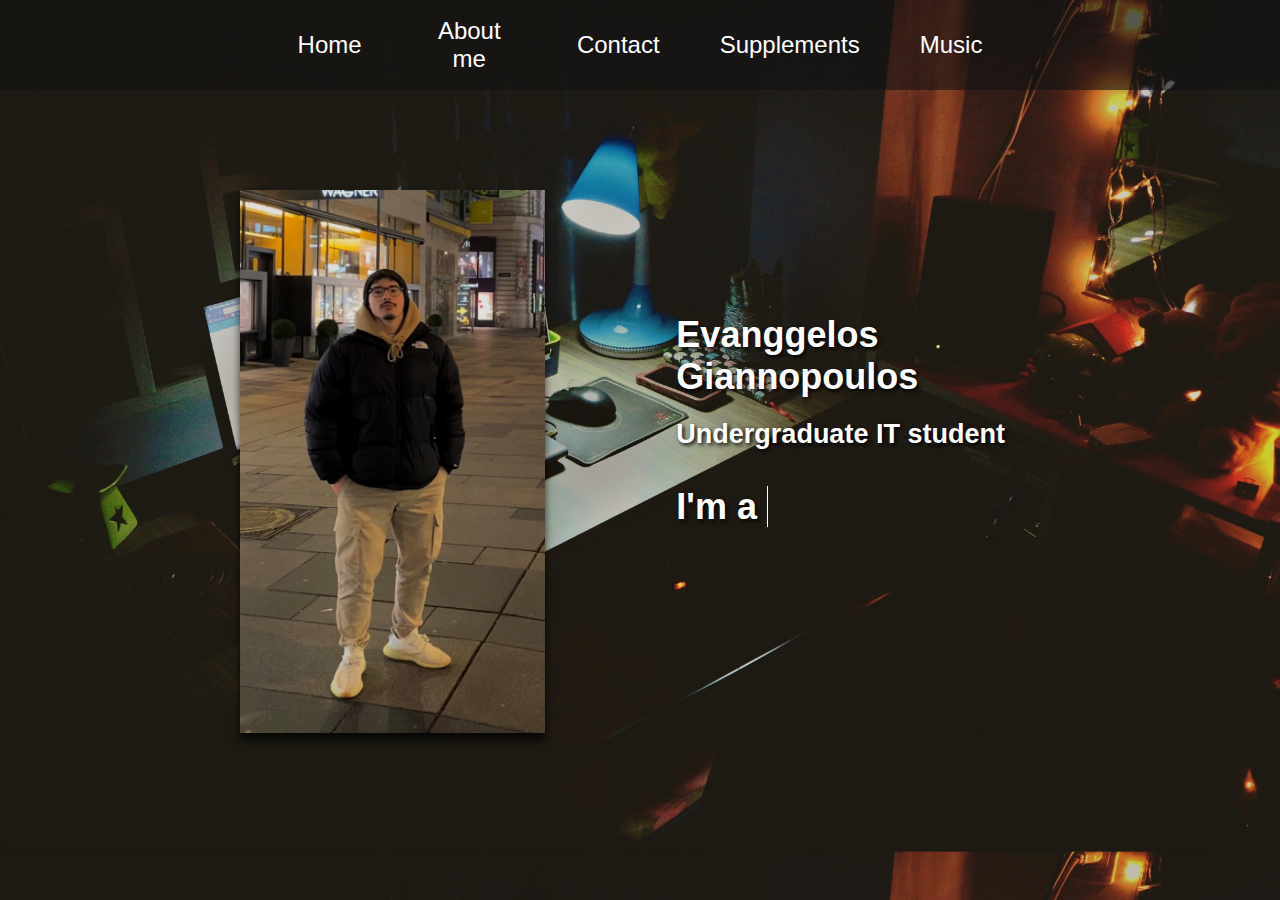
<file: index.html>
<!DOCTYPE html>
<html lang="en">

<head>
    <meta charset="UTF-8" />
    <meta name="description" content="width=device-width,initial-scale=1.0" />
    <title>Vanggelis Webside</title>
    <link rel="stylesheet" href="styles.css" />
</head>

<body>
    <nav class="navbar">
        <div class="navbar__container">
            <ul class="navbar__menu">
                <li class="navbar__item">
                    <a href="index.html" class="navbar__links"> <big> Home </big> </a>
                </li>
                <li class="navbar__item">
                    <a href="about_me.html" class="navbar__links"> <big>About me</big> </a>
                </li>
                <li class="navbar__item">
                    <a href="contact.html" class="navbar__links"> <big>Contact</big> </a>
                </li>
                <li class="navbar__item">
                    <a href="supplements.html" class="navbar__links"> <big>Supplements</big> </a>
                </li>
                <li class="navbar__item">
                    <a href="music.html" class="navbar__links"> <big>Music</big> </a>
                </li>
            </ul>
        </div>
    </nav>
</body>

<body>
    <div class="main">
        <div class="main__content">
            <img style="box-shadow: 0 8px 8px 0 rgba(0, 0, 0, 0.7);" width="70%" src="pics/IMG-4089.jpg" alt="Profile Pic" />
        </div>
        <div class="main__container">
            <h1 style="color:white; text-shadow: 2px 2px 4px #000000;">Evanggelos Giannopoulos</h1>

            <br>
            <h2 style="color:white; text-shadow: 2px 2px 4px #000000;">Undergraduate IT student</h2>
            <div class="animation">
                <h1 aria-label="Hi! I'm a developer" style="color:white; text-shadow: 2px 2px 4px #000000;">
                    I'm a&nbsp;<span class="typewriter"></span>
                </h1>
            </div>
        </div>
    </div>
    <div class="footer">

    </div>
</body>

</html>
</file>
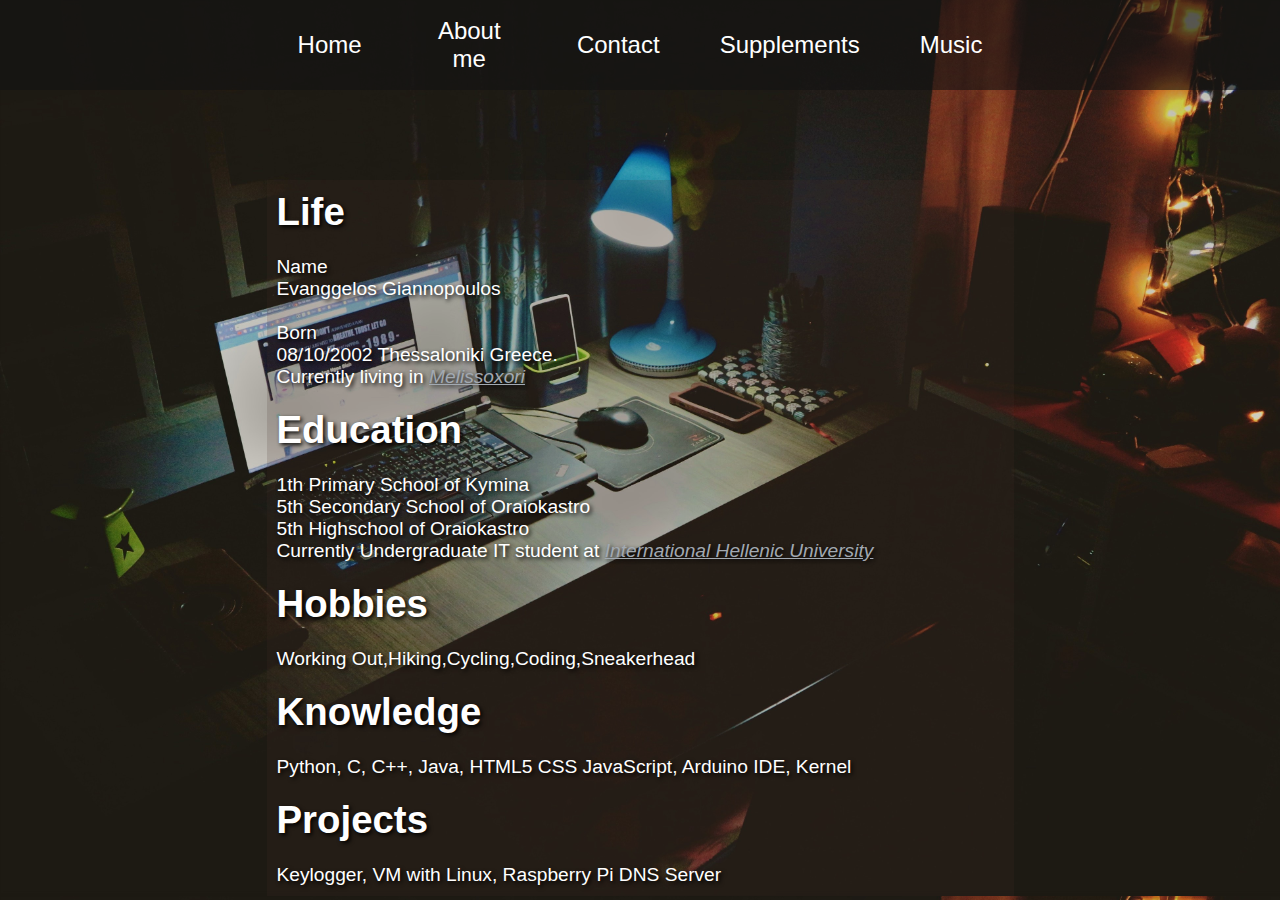
<file: about_me.html>
<!DOCTYPE html>
<html lang="en">
    <head>
        <meta charset="UTF-8" />
        <meta name="description" content="width=device-width,initial-scale=1.0" />
        <title>Vanggelis Webside</title>
        <link rel="stylesheet" href="styles.css" />
    </head>
    <body>
        <nav class="navbar">
            <div class="navbar__container">        
                <ul class="navbar__menu" >
                    <li class="navbar__item">
                        <a href="index.html" class="navbar__links"> <big> Home </big> </a>
                    </li>
                    <li class="navbar__item">
                        <a href="about_me.html" class="navbar__links"> <big>About me</big> </a>
                    </li>
                    <li class="navbar__item">
                        <a href="contact.html" class="navbar__links"> <big>Contact</big> </a>
                    </li>
                    <li class="navbar__item">
                        <a href="supplements.html" class="navbar__links"> <big>Supplements</big> </a>
                    </li>
                    <li class="navbar__item">
                        <a href="music.html" class="navbar__links"> <big>Music</big> </a>
                    </li>
                </ul>
            </div>    
        </nav>        
    </body>
    <body>
        <div class="about__me" >
            <div class="about__content">
            
                <h1 style="color:white; text-shadow: 2px 2px 4px #000000;"> Life </h1>
                <br>
                <p style="color:white; text-shadow: 2px 2px 4px #000000;"> Name <br>
                                                                           Evanggelos Giannopoulos <br><br>
                                                                           Born <br>
                                                                           08/10/2002 Thessaloniki Greece. <br>
                                                                        Currently living in <a style="color:#a2a9b1" href="https://www.google.com/maps?sxsrf=AOaemvJ2qRoJNk4G9kScEh7CAvu-tFVi-A:1642255175023&q=%CE%BC%CE%B5%CE%BB%CE%B9%CF%83%CF%83%CE%BF%CF%87%CF%89%CF%81%CE%B9&biw=895&bih=972&dpr=1&um=1&ie=UTF-8&sa=X&ved=2ahUKEwjj2Nqy9bP1AhVQ26QKHXh9CQYQ_AUoAXoECAEQAw" alt="Melissoxori" target="_blank" ><i>Melissoxori</i></a>
                                                                        </p>
            </div>
            <div class="about__content">
                
                <h1 style="color:white; text-shadow: 2px 2px 4px #000000;"> Education </h1>
                <br>
                <p style="color:white; text-shadow: 2px 2px 4px #000000;"> 1th Primary School of Kymina <br>
                                                                        5th Secondary School of Oraiokastro <br>
                                                                            5th Highschool of Oraiokastro<br>
                                                                            Currently Undergraduate IT student at <a style="color:#a2a9b1" href="https://www.iee.ihu.gr/en/" alt="iee.ihu.gr" target="_blank"><i>International Hellenic University</i></a>
                                                                        </p>
            </div>
            <div class="about__content ">
                <h1 style="color:white; text-shadow: 2px 2px 4px #000000;"> Hobbies</h1>
                <br>
                <p style="color:white; text-shadow: 2px 2px 4px #000000;"> Working Out,Hiking,Cycling,Coding,Sneakerhead</p>
            </div>
            <div class="about__content">    
                <h1 style="color:white; text-shadow: 2px 2px 4px #000000;"> Knowledge</h1>
                <br>
                <p style="color:white; text-shadow: 2px 2px 4px #000000;"> Python, C, C++, Java, HTML5 CSS JavaScript, Arduino IDE,  Kernel </p>
            </div>
            <div class="about__content">
                <h1 style="color:white; text-shadow: 2px 2px 4px #000000;"> Projects</h1>
                <br>
                <p style="color:white; text-shadow: 2px 2px 4px #000000;"> Keylogger, VM with Linux, Raspberry Pi DNS Server</p>
            </div>    
        </div>    
    </body>
</html>
</file>
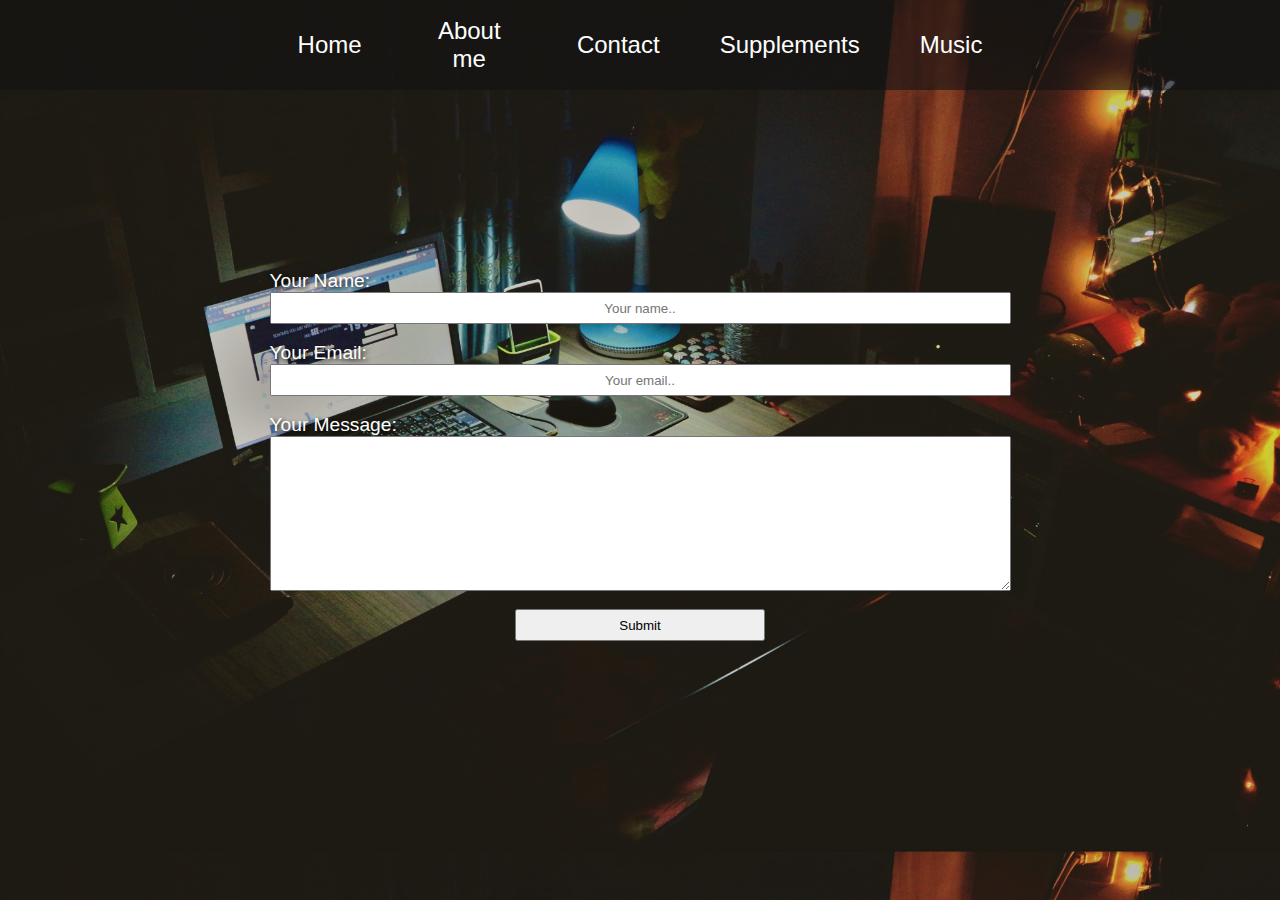
<file: contact.html>
<!DOCTYPE html>
<html lang="en">

<head>
    <meta charset="UTF-8" />
    <meta name="description" content="width=device-width,initial-scale=1.0" />
    <title>Vanggelis Webside</title>
    <link rel="stylesheet" href="styles.css" />
</head>

<body>
    <nav class="navbar">
        <div class="navbar__container">
            <ul class="navbar__menu">
                <li class="navbar__item">
                    <a href="index.html" class="navbar__links"> <big> Home </big> </a>
                </li>
                <li class="navbar__item">
                    <a href="about_me.html" class="navbar__links"> <big>About me</big> </a>
                </li>
                <li class="navbar__item">
                    <a href="contact.html" class="navbar__links"> <big>Contact</big> </a>
                </li>
                <li class="navbar__item">
                    <a href="supplements.html" class="navbar__links"> <big>Supplements</big> </a>
                </li>
                <li class="navbar__item">
                    <a href="music.html" class="navbar__links"> <big>Music</big> </a>
                </li>
            </ul>
        </div>
    </nav>
</body>

<body>
    <form action="https://formsubmit.co/baggelis100@gmail.com" method="POST">
        <div class="submit">
            <p style="color:white; text-shadow: 2px 2px 4px #000000;"><big>Your Name:</big></p>
            <input class="form-control" name="name" type="email" placeholder="Your name.." id="field1" style="height: 32px" required /><br/>
            <p style="color:white; text-shadow: 2px 2px 4px #000000;"><big>Your Email:</big></p>
            <input class="form-control" name="email" type="name" placeholder="Your email.." id="field2" style="height: 32px" required/><br/>
            <p style="color:white; text-shadow: 2px 2px 4px #000000;"><big>Your Message:</big></p>
            <textarea class="form-control" name="Description" rows="7" cols="40" id="field3" style="width: 741px; height: 155px;" required></textarea></br>
            <div class="submit__note">
                <button onclick="myFunction()" value="Display" style="height: 32px; width: 250px;">Submit</button><br/>
            </div>
            <script src="non-empty.js"></script>
        </div>
    </form>
</body>

</html>
</file>
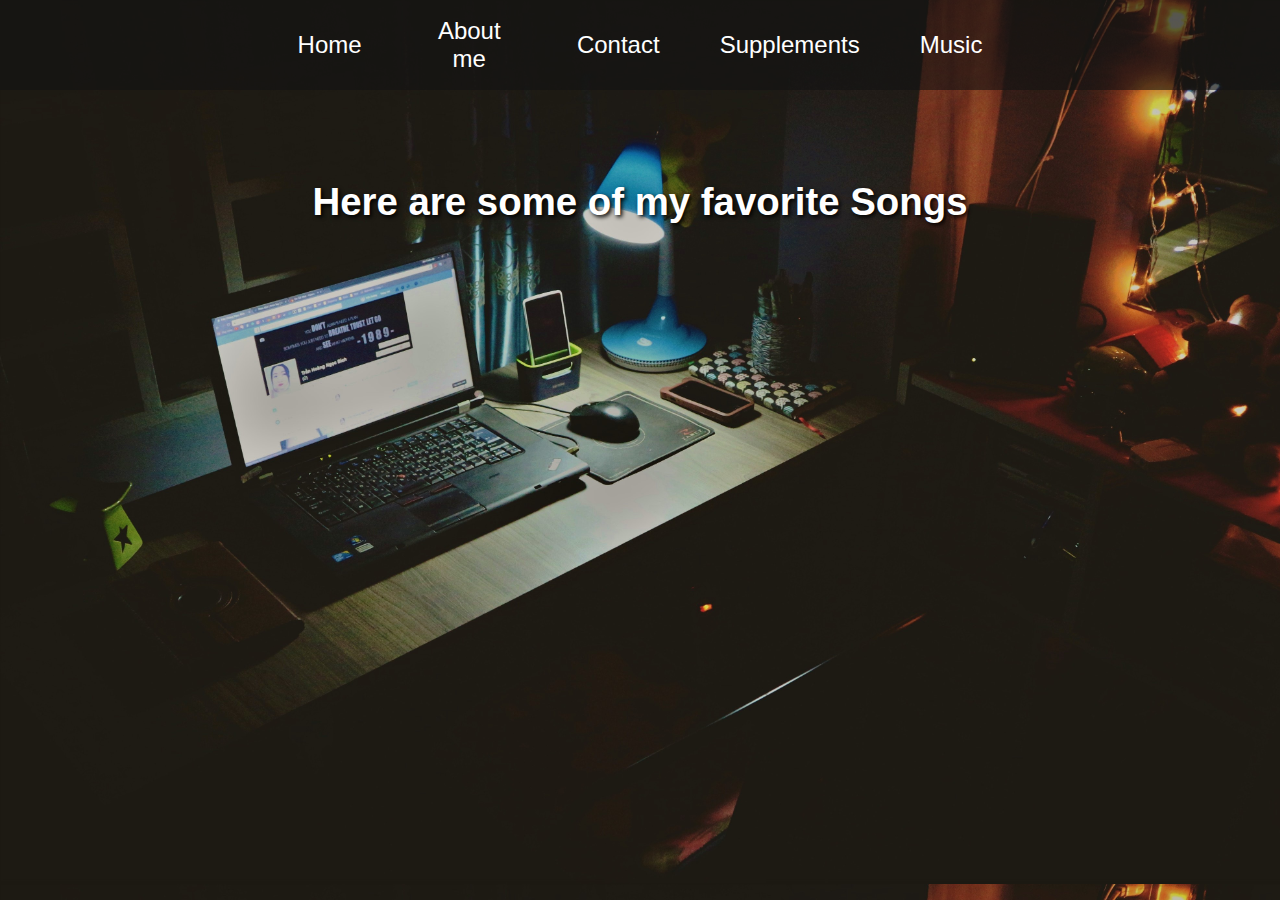
<file: music.html>
<!DOCTYPE html>
<html lang="en">
    <head>
        <meta charset="UTF-8" />
        <meta name="description" content="width=device-width,initial-scale=1.0" />
        <title>Vanggelis Webside</title>
        <link rel="stylesheet" href="styles.css" />
    </head>
    <body>
        <nav class="navbar">
            <div class="navbar__container">        
                <ul class="navbar__menu" >
                    <li class="navbar__item">
                        <a href="index.html" class="navbar__links"> <big> Home </big> </a>
                    </li>
                    <li class="navbar__item">
                        <a href="about_me.html" class="navbar__links"> <big>About me</big> </a>
                    </li>
                    <li class="navbar__item">
                        <a href="contact.html" class="navbar__links"> <big>Contact</big> </a>
                    </li>
                    <li class="navbar__item">
                        <a href="supplements.html" class="navbar__links"> <big>Supplements</big> </a>
                    </li>
                    <li class="navbar__item">
                        <a href="music.html" class="navbar__links"> <big>Music</big> </a>
                    </li>
                </ul>
            </div>    
        </nav>        
    </body>
    <body>
        <div class="music">
            <h1 style="color:white; text-shadow: 2px 2px 4px #000000;">Here are some of my favorite Songs</h1>
            <div class="album__1__2">
                <iframe width="360" height="215" src="https://www.youtube.com/embed/Y-PtEeRTfDk" title="YouTube video player" frameborder="0" allow="accelerometer; autoplay; clipboard-write; encrypted-media; gyroscope; picture-in-picture" allowfullscreen></iframe>                
                <iframe width="360" height="215" src="https://www.youtube.com/embed/KeGyIKdNkWI" title="YouTube video player" frameborder="0" allow="accelerometer; autoplay; clipboard-write; encrypted-media; gyroscope; picture-in-picture" allowfullscreen></iframe>
                <iframe width="360" height="215" src="https://www.youtube.com/embed/IFKJWbdq5fA" title="YouTube video player" frameborder="0" allow="accelerometer; autoplay; clipboard-write; encrypted-media; gyroscope; picture-in-picture" allowfullscreen></iframe>
                <iframe width="360" height="215" src="https://www.youtube.com/embed/_Cfv8nLCDHw" title="YouTube video player" frameborder="0" allow="accelerometer; autoplay; clipboard-write; encrypted-media; gyroscope; picture-in-picture" allowfullscreen></iframe>
                <iframe width="360" height="215" src="https://www.youtube.com/embed/hBiwBqrzZl8" title="YouTube video player" frameborder="0" allow="accelerometer; autoplay; clipboard-write; encrypted-media; gyroscope; picture-in-picture" allowfullscreen></iframe>
                <iframe width="360" height="215" src="https://www.youtube.com/embed/GZMb3oG9jtk" title="YouTube video player" frameborder="0" allow="accelerometer; autoplay; clipboard-write; encrypted-media; gyroscope; picture-in-picture" allowfullscreen></iframe>
                <iframe width="360" height="215" src="https://www.youtube.com/embed/H518ZNR_XKE" title="YouTube video player" frameborder="0" allow="accelerometer; autoplay; clipboard-write; encrypted-media; gyroscope; picture-in-picture" allowfullscreen></iframe>
                <iframe width="360" height="215" src="https://www.youtube.com/embed/qkEK51x6wPo" title="YouTube video player" frameborder="0" allow="accelerometer; autoplay; clipboard-write; encrypted-media; gyroscope; picture-in-picture" allowfullscreen></iframe> 
            </div>
        </div>
    </body>
</html>
</file>
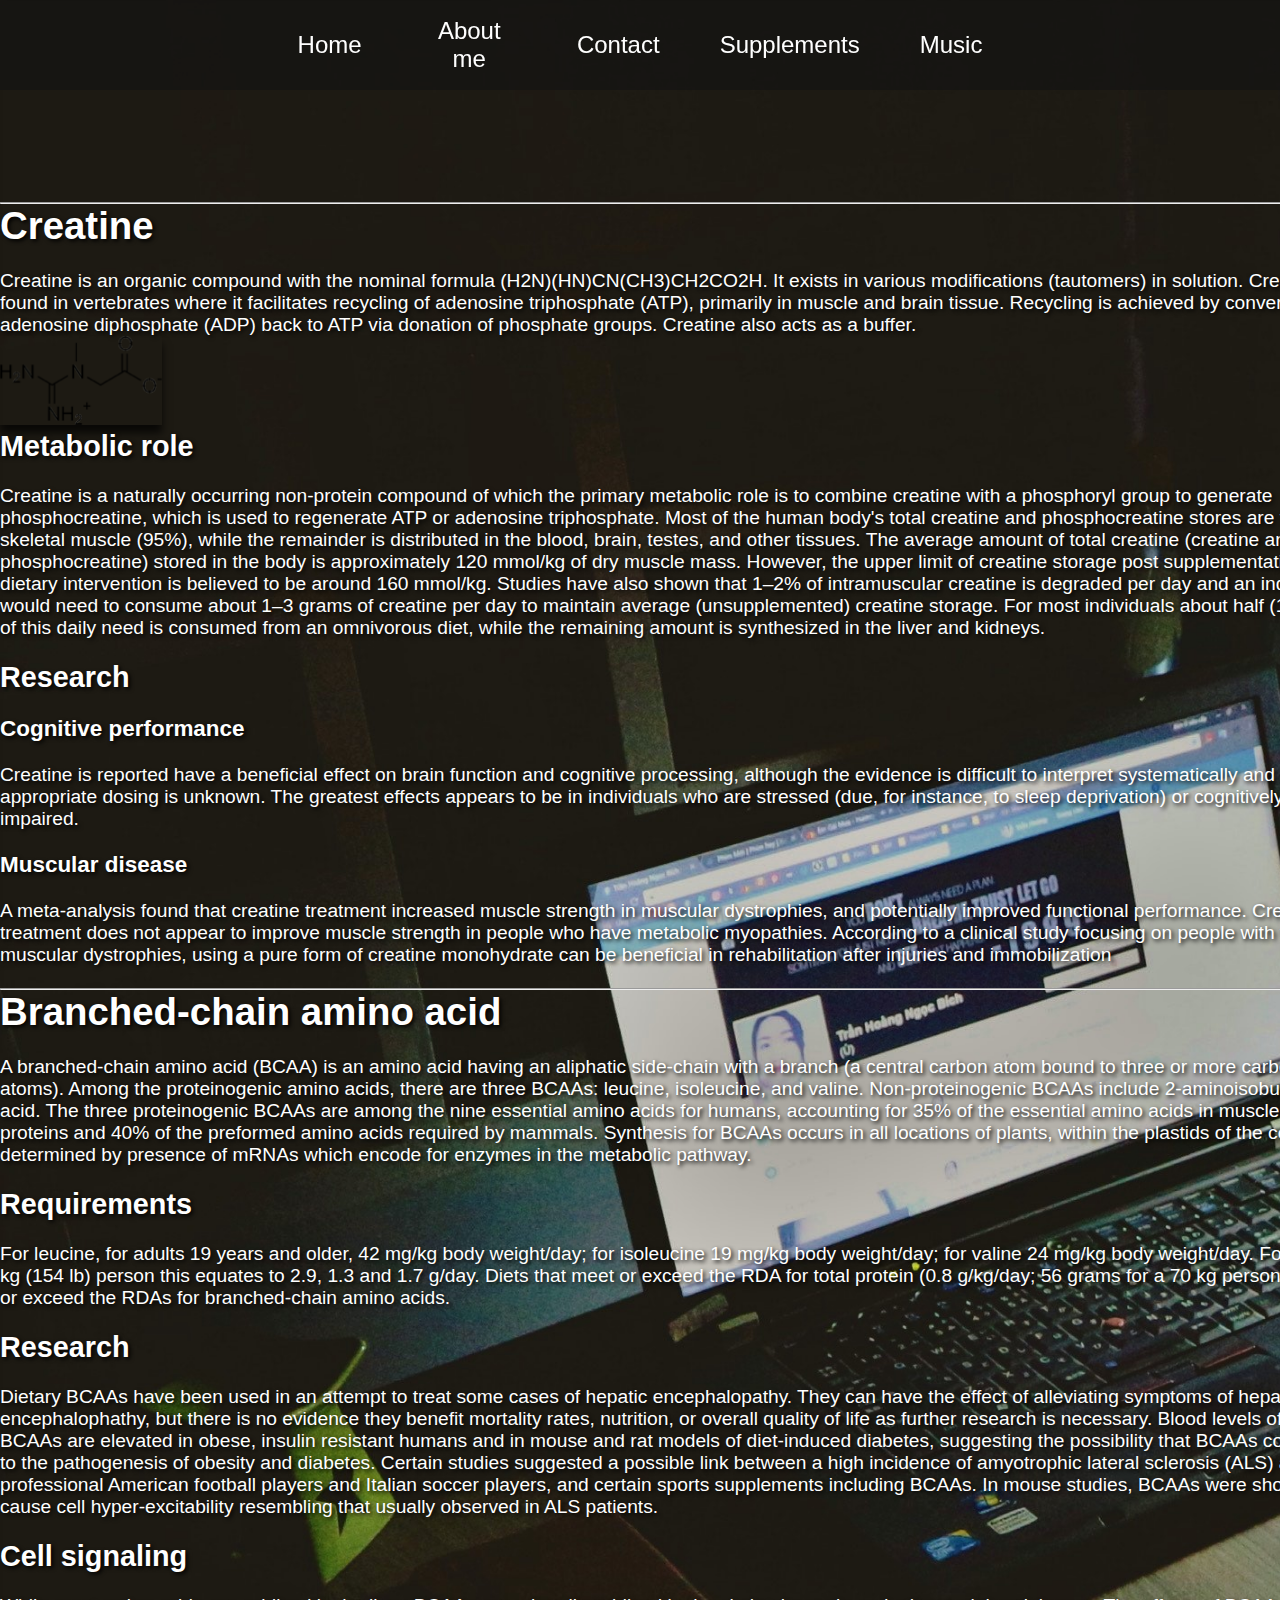
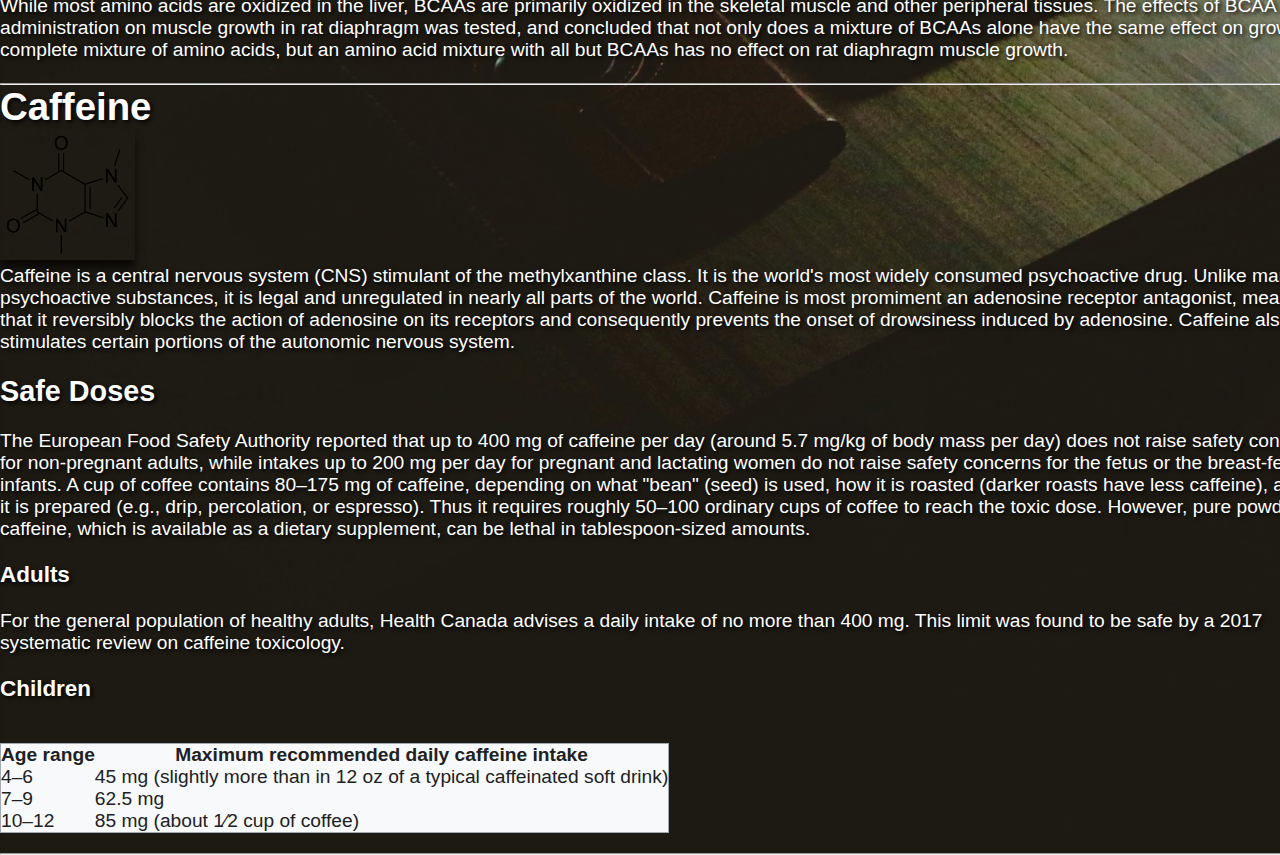
<file: supplements.html>
<!DOCTYPE html>
<html lang="en">
    <head>
        <meta charset="UTF-8" />
        <meta name="description" content="width=device-width,initial-scale=1.0" />
        <title>Vanggelis Webside</title>
        <link rel="stylesheet" href="styles.css" />
    </head>
    <body>
        <nav class="navbar">
            <div class="navbar__container">        
                <ul class="navbar__menu" >
                    <li class="navbar__item">
                        <a href="index.html" class="navbar__links"> <big> Home </big> </a>
                    </li>
                    <li class="navbar__item">
                        <a href="about_me.html" class="navbar__links"> <big>About me</big> </a>
                    </li>
                    <li class="navbar__item">
                        <a href="contact.html" class="navbar__links"> <big>Contact</big> </a>
                    </li>
                    <li class="navbar__item">
                        <a href="supplements.html" class="navbar__links"> <big>Supplements</big> </a>
                    </li>
                    <li class="navbar__item">
                        <a href="music.html" class="navbar__links"> <big>Music</big> </a>
                    </li>
                </ul>
            </div>    
        </nav>        
    </body>
    <body>
        <div class="supplements">
            <br><hr><h1 style="color:white; text-shadow: 2px 2px 4px #000000;">Creatine</h1>
            <br><p style="color:white; text-shadow: 2px 2px 4px #000000;">Creatine is an organic compound with the nominal formula (H2N)(HN)CN(CH3)CH2CO2H. 
                It exists in various modifications (tautomers) in solution. 
                Creatine is found in vertebrates where it facilitates recycling of adenosine triphosphate (ATP), primarily in muscle and brain tissue.
                Recycling is achieved by converting adenosine diphosphate (ADP) back to ATP via donation of phosphate groups. Creatine also acts as a buffer.
            </p>
            <img style="box-shadow: 0 8px 8px 0 rgba(0, 0, 0, 0.7); " width="12%" src="pics/160px-Creatine2.png" alt="Creatine" /> 
            <br> <h2 style="color:white; text-shadow: 2px 2px 4px #000000;">Metabolic role</h2>
            <br> <p style="color:white; text-shadow: 2px 2px 4px #000000;">Creatine is a naturally occurring non-protein compound of which the primary metabolic role is to combine creatine with a phosphoryl group to generate phosphocreatine, which is used to regenerate ATP or adenosine triphosphate. Most of the human body's total creatine and phosphocreatine stores are found in skeletal muscle (95%), while the remainder is distributed in the blood, brain, testes, and other tissues. The average amount of total creatine (creatine and phosphocreatine) stored in the body is approximately 120 mmol/kg of dry muscle mass. However, the upper limit of creatine storage post supplementation and dietary intervention is believed to be around 160 mmol/kg. Studies have also shown that 1–2% of intramuscular creatine is degraded per day and an individual would need to consume about 1–3 grams of creatine per day to maintain average (unsupplemented) creatine storage. For most individuals about half (1 g/day) of this daily need is consumed from an omnivorous diet, while the remaining amount is synthesized in the liver and kidneys.</p>
            <br> <h2 style="color:white; text-shadow: 2px 2px 4px #000000;">Research</h2>
            <br> <h3 style="color:white; text-shadow: 2px 2px 4px #000000;">Cognitive performance</h3>
            <br> <p style="color:white; text-shadow: 2px 2px 4px #000000;">Creatine is reported have a beneficial effect on brain function and cognitive processing, although the evidence is difficult to interpret systematically and the appropriate dosing is unknown. The greatest effects appears to be in individuals who are stressed (due, for instance, to sleep deprivation) or cognitively impaired.</p>
            <br> <h3 style="color:white; text-shadow: 2px 2px 4px #000000;">Muscular disease</h3>
            <br> <p style="color:white; text-shadow: 2px 2px 4px #000000;">A meta-analysis found that creatine treatment increased muscle strength in muscular dystrophies, and potentially improved functional performance. Creatine treatment does not appear to improve muscle strength in people who have metabolic myopathies. According to a clinical study focusing on people with various muscular dystrophies, using a pure form of creatine monohydrate can be beneficial in rehabilitation after injuries and immobilization </p>
            <br><hr><h1 style="color:white; text-shadow: 2px 2px 4px #000000;">Branched-chain amino acid</h1>
            <br> <p style="color:white; text-shadow: 2px 2px 4px #000000;">A branched-chain amino acid (BCAA) is an amino acid having an aliphatic side-chain with a branch (a central carbon atom bound to three or more carbon atoms). Among the proteinogenic amino acids, there are three BCAAs: leucine, isoleucine, and valine. Non-proteinogenic BCAAs include 2-aminoisobutyric acid. The three proteinogenic BCAAs are among the nine essential amino acids for humans, accounting for 35% of the essential amino acids in muscle proteins and 40% of the preformed amino acids required by mammals. Synthesis for BCAAs occurs in all locations of plants, within the plastids of the cell, as determined by presence of mRNAs which encode for enzymes in the metabolic pathway.</p>
            <br><h2 style="color:white; text-shadow: 2px 2px 4px #000000;">Requirements</h2>
            <br><p style="color:white; text-shadow: 2px 2px 4px #000000;">For leucine, for adults 19 years and older, 42 mg/kg body weight/day; for isoleucine 19 mg/kg body weight/day; for valine 24 mg/kg body weight/day. For a 70 kg (154 lb) person this equates to 2.9, 1.3 and 1.7 g/day. Diets that meet or exceed the RDA for total protein (0.8 g/kg/day; 56 grams for a 70 kg person), meet or exceed the RDAs for branched-chain amino acids.</p>
            <br><h2 style="color:white; text-shadow: 2px 2px 4px #000000;">Research</h2>
            <br> <p style="color:white; text-shadow: 2px 2px 4px #000000;">Dietary BCAAs have been used in an attempt to treat some cases of hepatic encephalopathy. They can have the effect of alleviating symptoms of hepatic encephalophathy, but there is no evidence they benefit mortality rates, nutrition, or overall quality of life as further research is necessary. Blood levels of the BCAAs are elevated in obese, insulin resistant humans and in mouse and rat models of diet-induced diabetes, suggesting the possibility that BCAAs contribute to the pathogenesis of obesity and diabetes. Certain studies suggested a possible link between a high incidence of amyotrophic lateral sclerosis (ALS) among professional American football players and Italian soccer players, and certain sports supplements including BCAAs. In mouse studies, BCAAs were shown to cause cell hyper-excitability resembling that usually observed in ALS patients.</p>
            <br> <h2 style="color:white; text-shadow: 2px 2px 4px #000000;">Cell signaling</h2>
            <br><p style="color:white; text-shadow: 2px 2px 4px #000000;">While most amino acids are oxidized in the liver, BCAAs are primarily oxidized in the skeletal muscle and other peripheral tissues. The effects of BCAA administration on muscle growth in rat diaphragm was tested, and concluded that not only does a mixture of BCAAs alone have the same effect on growth as a complete mixture of amino acids, but an amino acid mixture with all but BCAAs has no effect on rat diaphragm muscle growth. </p>
            <br><hr><h1 style="color:white; text-shadow: 2px 2px 4px #000000;">Caffeine</h1>
            <img style="box-shadow: 0 8px 8px 0 rgba(0, 0, 0, 0.7);" width="10%" src="pics/Caffeine_structure.svg.png" alt="Caffeine_structure.svg.png" /> 
            <br><p style="color:white; text-shadow: 2px 2px 4px #000000;">Caffeine is a central nervous system (CNS) stimulant of the methylxanthine class. It is the world's most widely consumed psychoactive drug. Unlike many other psychoactive substances, it is legal and unregulated in nearly all parts of the world. Caffeine is most promiment an adenosine receptor antagonist, meaning that it reversibly blocks the action of adenosine on its receptors and consequently prevents the onset of drowsiness induced by adenosine. Caffeine also stimulates certain portions of the autonomic nervous system.</p>
            <br><h2 style="color:white; text-shadow: 2px 2px 4px #000000;">Safe Doses</h2>
            <br><p style="color:white; text-shadow: 2px 2px 4px #000000;">The European Food Safety Authority reported that up to 400 mg of caffeine per day (around 5.7 mg/kg of body mass per day) does not raise safety concerns for non-pregnant adults, while intakes up to 200 mg per day for pregnant and lactating women do not raise safety concerns for the fetus or the breast-fed infants. A cup of coffee contains 80–175 mg of caffeine, depending on what "bean" (seed) is used, how it is roasted (darker roasts have less caffeine), and how it is prepared (e.g., drip, percolation, or espresso). Thus it requires roughly 50–100 ordinary cups of coffee to reach the toxic dose. However, pure powdered caffeine, which is available as a dietary supplement, can be lethal in tablespoon-sized amounts.</p>
            <br><h3 style="color:white; text-shadow: 2px 2px 4px #000000;">Adults</h3>
            <br><p style="color:white; text-shadow: 2px 2px 4px #000000;">For the general population of healthy adults, Health Canada advises a daily intake of no more than 400 mg. This limit was found to be safe by a 2017 systematic review on caffeine toxicology.</p>     
            <br><h3 style="color:white; text-shadow: 2px 2px 4px #000000;">Children</h3>
            <br><p style="color:white; text-shadow: 2px 2px 4px #000000;">
                <table class="wikitable">
                <tbody><tr>
                <th scope="col">Age range
                </th>
                <th scope="col">Maximum recommended daily caffeine intake
                </th></tr>
                <tr>
                <td>4–6
                </td>
                <td>45&nbsp;mg (slightly more than in 12 oz of a typical caffeinated soft drink)
                </td></tr>
                <tr>
                <td>7–9
                </td>
                <td>62.5&nbsp;mg
                </td></tr>
                <tr>
                <td>10–12
                </td>
                <td>85&nbsp;mg (about <style data-mw-deduplicate="TemplateStyles:r1020198016"></style><span class="frac" role="math"><span class="num">1</span>⁄<span class="den">2</span></span>&nbsp;cup of coffee)
                </td></tr></tbody></table></p><hr>
            </div>        
    </body>
</html>
</file>
<file: styles.css>
* {
    box-sizing: border-box;
    margin: 0;
    padding: 0;
    font-family: 'Kumbh Sams', sans-serif;
}

body {
    background-image: url(pics/backgroundd.jpg);
    margin: 0 auto;
    background-size: cover;
}

.navbar {
    background: #131313;
    height: 90px;
    display: flex;
    justify-content: center;
    align-items: center;
    font-size: 20px;
    position: sticky;
    top: 0;
    z-index: 999;
    background: rgba(19, 19, 19, 0.6);
    /* 70% transparent */
    /* rest of the CSS */
}

.navbar__container {
    display: flex;
    justify-content: space-between;
    height: 90px;
    z-index: 1;
    max-width: 1200px;
    margin: 0px 17%;
    padding: 0 50px;
}

.navbar__menu {
    display: flex;
    align-items: center;
    list-style: none;
    text-align: center;
}

.navbar__item {
    height: 100px;
}

.navbar__links {
    color: rgb(255, 255, 255);
    display: flex;
    align-items: center;
    justify-content: center;
    text-decoration: none;
    padding: 0 30px;
    height: 100%;
}

.navbar__links:hover {
    color: rgb(88, 59, 48);
    transition: 0.5s ease;
}

.main {
    display: grid;
    grid-template-columns: 1.2fr 1fr;
    margin: 0 auto;
    align-items: center;
    justify-content: center;
    height: 83vh;
    width: 100vh;
    z-index: 1;
    padding: 0 50px;
}

.main__content {
    display: box;
}

.main__container {
    font-size: 18px;
    height: 300px;
}

.submit {
    padding: 0 50px;
    display: grid;
    margin: 0px 17%;
    align-items: center;
    justify-content: center;
    padding-top: 20vh;
}

.submit input[type="email"],
.submit input[type="name"],
.submit textarea {
    padding: 0 50px;
    text-align: center;
}

.submit__note {
    padding: 0 50px;
    display: flex;
    justify-content: center;
    align-items: center;
    font-size: medium;
    margin: 0 auto;
    font-size: 120%;
}

.about__me {
    display: block;
    text-align: -webkit-left;
    font-size: 120%;
    margin: 0 auto;
    align-items: center;
    justify-content: center;
    padding-top: 10vh;
    width: 83vh;
}

.about__content {
    display: block;
    background-color: rgba(75, 50, 41, 0.164);
    padding: 10px;
}

.music {
    display: block;
    text-align: -webkit-center;
    font-size: 120%;
    margin: 0 auto;
    align-items: center;
    justify-content: center;
    padding-top: 10vh;
    width: 130vh;
}

.wikitable {
    background-color: #f8f9fa;
    color: #202122;
    margin: 1em 0;
    border: 1px solid #a2a9b1;
    border-collapse: collapse;
}

.supplements {
    display: block;
    text-align: -webkit-left;
    font-size: 120%;
    margin: 0 auto;
    align-items: center;
    justify-content: center;
    padding-top: 10vh;
    width: 150vh;
}


/* Typewriter effect 1 */

.animation {
    padding-top: 10%;
    color: white;
    text-align: left;
    font-family: Lato, sans-serif;
    font-weight: 700;
}

@keyframes typing {
    0.0000%,
    27.3488% {
        content: "";
    }
    1.1395%,
    26.2093% {
        content: "D";
    }
    2.2791%,
    25.0698% {
        content: "De";
    }
    3.4186%,
    23.9302% {
        content: "Dev";
    }
    4.5581%,
    22.7907% {
        content: "Deve";
    }
    5.6977%,
    21.6512% {
        content: "Devel";
    }
    6.8372%,
    20.5116% {
        content: "Develo";
    }
    7.9767%,
    19.3721% {
        content: "Develop";
    }
    9.1163%,
    18.2326% {
        content: "Develope";
    }
    10.2558%,
    17.0930% {
        content: "Developer";
    }
    30.7674%,
    51.2791% {
        content: "";
    }
    31.9070%,
    50.1395% {
        content: "E";
    }
    33.0465%,
    49.0000% {
        content: "En";
    }
    34.1860%,
    47.8605% {
        content: "Eng";
    }
    35.3256%,
    46.7209% {
        content: "Engi";
    }
    36.4651%,
    45.5814% {
        content: "Engin";
    }
    37.6047%,
    44.4419% {
        content: "Engine";
    }
    38.6977%,
    43.3593% {
        content: "Enginee";
    }
    39.8372%,
    42.2498% {
        content: "Engineer";
    }
}

@keyframes blink {
    0%,
    100% {
        opacity: 1;
    }
    50% {
        opacity: 0;
    }
}

.typewriter {
    --caret: currentcolor;
}

.typewriter::before {
    content: "";
    animation: typing 13.5s infinite;
}

.typewriter::after {
    content: "";
    border-right: 1px solid var(--caret);
    animation: blink 0.5s linear infinite;
}

.typewriter.thick::after {
    border-right: 1ch solid var(--caret);
}

.typewriter.nocaret::after {
    border-right: 0;
}

@media (prefers-reduced-motion) {
    .typewriter::after {
        animation: none;
    }
    @keyframes sequencePopup {
        0%,
        100% {
            content: "developer";
        }
        50% {
            content: "engineer";
        }
    }
    .typewriter::before {
        content: "developer";
        animation: sequencePopup 12s linear infinite;
    }
}


/**/
</file>
